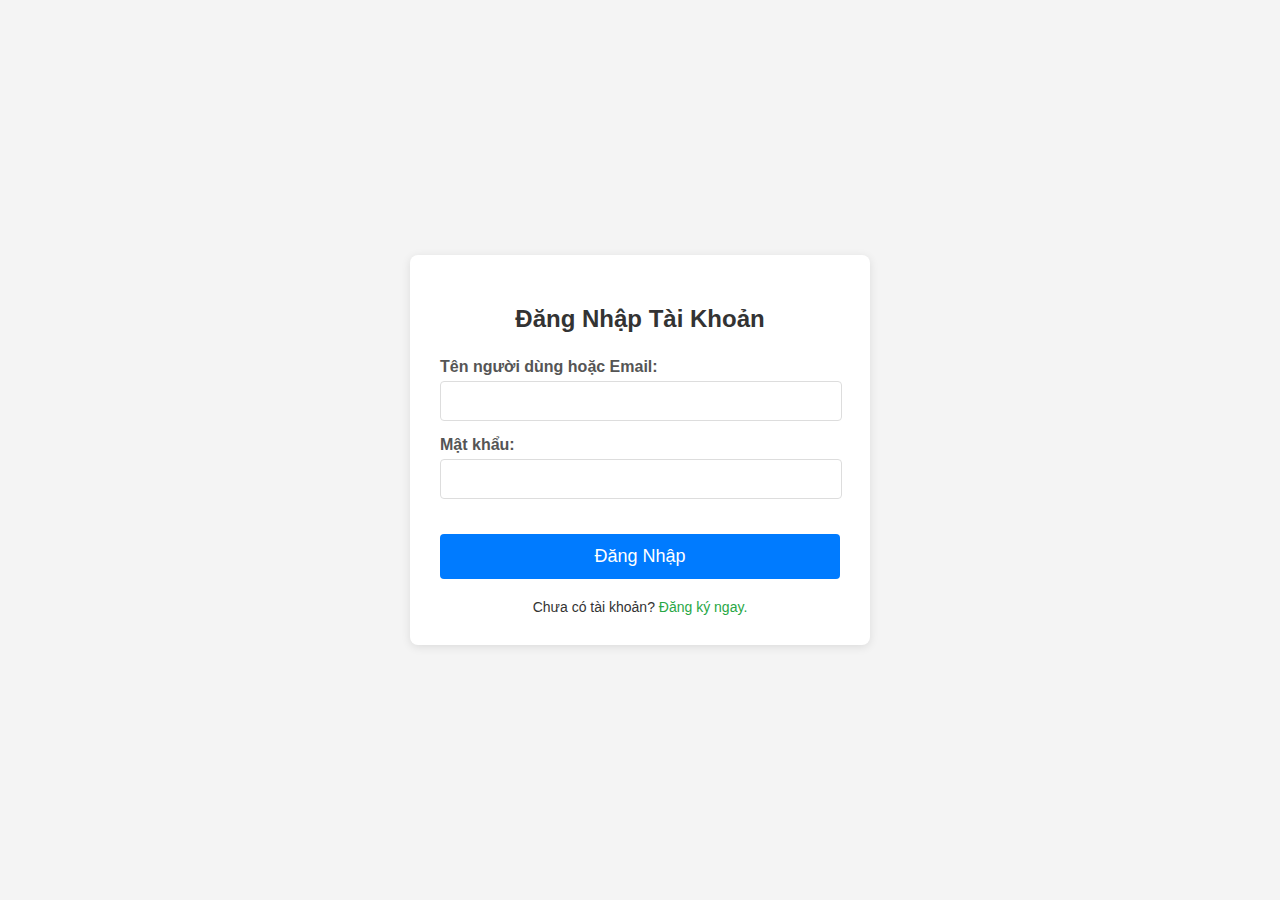
<file: public/login.html>
<!DOCTYPE html>
<html lang="vi">
<head>
    <meta charset="UTF-8">
    <meta name="viewport" content="width=device-width, initial-scale=1.0">
    <title>Đăng Nhập Tài Khoản</title>
    <link rel="stylesheet" href="css/style.css"> <!-- Đảm bảo liên kết đến CSS của bạn -->
    <style>
        /* CSS cơ bản cho form đăng nhập, bạn có thể chuyển vào style.css */
        body {
            font-family: Arial, sans-serif;
            background-color: #f4f4f4;
            display: flex;
            justify-content: center;
            align-items: center;
            min-height: 100vh;
            margin: 0;
        }
        .login-container {
            background-color: #fff;
            padding: 30px;
            border-radius: 8px;
            box-shadow: 0 2px 10px rgba(0, 0, 0, 0.1);
            width: 100%;
            max-width: 400px;
            text-align: center;
        }
        .login-container h2 {
            color: #333;
            margin-bottom: 25px;
        }
        .form-group {
            margin-bottom: 15px;
            text-align: left;
        }
        .form-group label {
            display: block;
            margin-bottom: 5px;
            color: #555;
            font-weight: bold;
        }
        .form-group input[type="text"],
        .form-group input[type="email"],
        .form-group input[type="password"] {
            width: calc(100% - 20px);
            padding: 10px;
            border: 1px solid #ddd;
            border-radius: 4px;
            font-size: 16px;
        }
        .btn-login {
            background-color: #007bff; /* Màu xanh dương */
            color: white;
            padding: 12px 20px;
            border: none;
            border-radius: 4px;
            cursor: pointer;
            font-size: 18px;
            width: 100%;
            margin-top: 20px;
        }
        .btn-login:hover {
            background-color: #0056b3;
        }
        .register-link {
            margin-top: 20px;
            font-size: 14px;
        }
        .register-link a {
            color: #28a745;
            text-decoration: none;
        }
        .register-link a:hover {
            text-decoration: underline;
        }
        .message {
            margin-top: 15px;
            padding: 10px;
            border-radius: 4px;
            display: none; /* Ẩn ban đầu */
        }
        .message.success {
            background-color: #d4edda;
            color: #155724;
            border: 1px solid #c3e6cb;
        }
        .message.error {
            background-color: #f8d7da;
            color: #721c24;
            border: 1px solid #f5c6cb;
        }
    </style>
</head>
<body>
    <div class="login-container">
        <h2>Đăng Nhập Tài Khoản</h2>
        <div id="message" class="message"></div> <!-- Thêm div để hiển thị thông báo -->
        <form id="loginForm">
            <div class="form-group">
                <label for="identifier">Tên người dùng hoặc Email:</label>
                <input type="text" id="identifier" name="identifier" required>
            </div>
            <div class="form-group">
                <label for="password">Mật khẩu:</label>
                <input type="password" id="password" name="password" required>
            </div>
            <button type="submit" class="btn-login">Đăng Nhập</button>
        </form>
        <div class="register-link">
            Chưa có tài khoản? <a href="register.html">Đăng ký ngay.</a>
        </div>
    </div>

    <script src="js/auth.js"></script> <!-- Liên kết đến file JavaScript -->
</body>
</html>
</file>
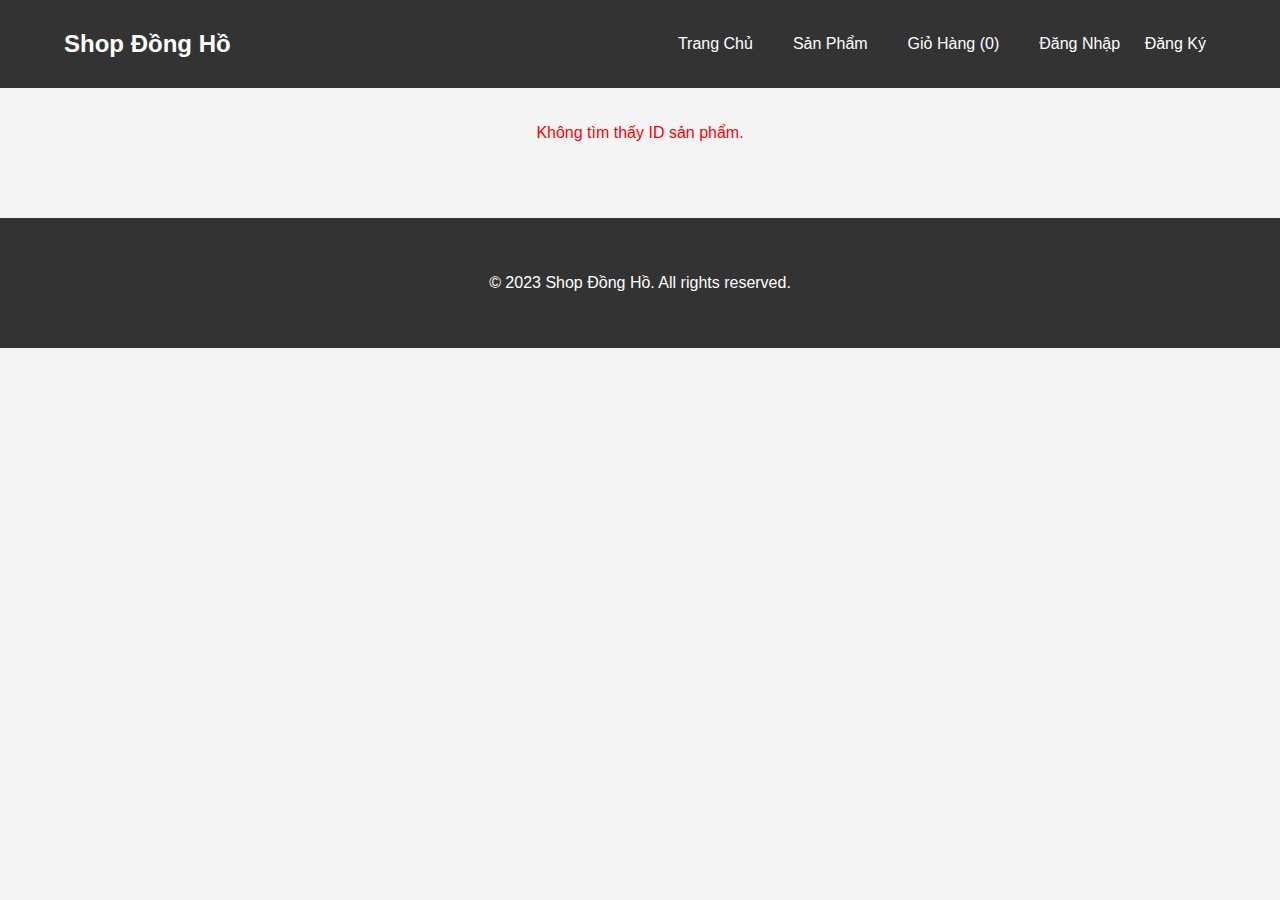
<file: public/product_detail.html>
<!DOCTYPE html>
<html lang="vi">
<head>
    <meta charset="UTF-8">
    <meta name="viewport" content="width=device-width, initial-scale=1.0">
    <title id="product-detail-title">Chi Tiết Sản Phẩm</title>
    <link rel="stylesheet" href="css/style.css">
    <style>
        .product-detail-wrapper {
            display: flex;
            gap: 30px;
            background-color: #fff;
            padding: 30px;
            border-radius: 8px;
            box-shadow: 0 2px 10px rgba(0,0,0,0.1);
            margin-top: 20px;
        }

        .product-image-gallery {
            flex: 0 0 40%; /* Chiếm 40% chiều rộng */
            text-align: center;
        }

        .product-image-gallery img {
            max-width: 100%;
            height: auto;
            border-radius: 8px;
            box-shadow: 0 2px 5px rgba(0,0,0,0.1);
        }

        .product-info {
            flex: 1; /* Chiếm phần còn lại */
        }

        .product-info h2 {
            font-size: 2.5em;
            margin-top: 0;
            color: #333;
        }

        .product-info .brand-category {
            font-size: 0.9em;
            color: #777;
            margin-bottom: 15px;
        }

        .product-info .price {
            font-size: 2em;
            color: #dc3545;
            font-weight: bold;
            margin-bottom: 20px;
        }

        .product-info .availability {
            margin-bottom: 15px;
            font-weight: bold;
        }

        .product-info .availability.in-stock {
            color: #28a745;
        }

        .product-info .availability.out-of-stock {
            color: #dc3545;
        }

        .product-description {
            margin-top: 30px;
            border-top: 1px solid #eee;
            padding-top: 20px;
        }

        .product-description h3 {
            color: #007bff;
        }

        .add-to-cart-section {
            display: flex;
            align-items: center;
            gap: 15px;
            margin-top: 20px;
            border-top: 1px solid #eee;
            padding-top: 20px;
        }

        .add-to-cart-section input[type="number"] {
            width: 70px;
            padding: 8px;
            border: 1px solid #ddd;
            border-radius: 4px;
            text-align: center;
        }

        .add-to-cart-section button {
            background-color: #28a745;
            color: #fff;
            padding: 12px 25px;
            border: none;
            border-radius: 5px;
            cursor: pointer;
            font-size: 1.1em;
            transition: background-color 0.3s ease;
        }

        .add-to-cart-section button:hover {
            background-color: #218838;
        }

        /* Responsive */
        @media (max-width: 768px) {
            .product-detail-wrapper {
                flex-direction: column;
            }
            .product-image-gallery {
                flex: 0 0 100%;
            }
            .product-info {
                flex: 0 0 100%;
            }
        }
    </style>
</head>
<body>
    <header>
        <div class="container">
            <div class="logo">
                <a href="index.html"><h1>Shop Đồng Hồ</h1></a>
            </div>
            <nav>
                <ul>
                    <li><a href="index.html">Trang Chủ</a></li>
                    <li><a href="products.html">Sản Phẩm</a></li>
                    <li><a href="cart.html">Giỏ Hàng <span id="cart-count">(0)</span></a></li>
                    <li id="auth-links">
                        <a href="login.html">Đăng Nhập</a>
                        <a href="register.html">Đăng Ký</a>
                    </li>
                    <li id="user-info" style="display: none;">
                        Xin chào, <span id="username-display"></span>! (<a href="#" id="logout-btn">Đăng Xuất</a>)
                    </li>
                </ul>
            </nav>
        </div>
    </header>

    <main class="container">
        <div id="product-detail-content">
            <!-- Nội dung chi tiết sản phẩm sẽ được tải bằng JavaScript -->
            <p style="text-align: center;">Đang tải chi tiết sản phẩm...</p>
        </div>
    </main>

    <footer>
        <div class="container">
            <p>&copy; 2023 Shop Đồng Hồ. All rights reserved.</p>
        </div>
    </footer>

    <script src="js/script.js"></script>
    <script src="js/auth.js"></script>
    <!-- Thêm script riêng cho trang chi tiết sản phẩm -->
    <script>
        document.addEventListener('DOMContentLoaded', async () => {
            const productId = new URLSearchParams(window.location.search).get('id');
            const productDetailContent = document.getElementById('product-detail-content');
            const productDetailTitle = document.getElementById('product-detail-title');

            if (!productId) {
                productDetailContent.innerHTML = '<p style="text-align: center; color: red;">Không tìm thấy ID sản phẩm.</p>';
                productDetailTitle.textContent = 'Lỗi - Shop Đồng Hồ';
                return;
            }

            try {
                const response = await fetch(`api/products.php?id=${productId}`);
                const result = await response.json();

                if (result.success && result.data) {
                    const product = result.data;
                    productDetailTitle.textContent = `${escapeHTML(product.name)} - Shop Đồng Hồ`;

                    productDetailContent.innerHTML = `
                        <div class="product-detail-wrapper">
                            <div class="product-image-gallery">
                                <img src="${product.image_url ? 'images/products/' + product.image_url : 'images/placeholder.jpg'}" alt="${escapeHTML(product.name)}">
                                <!-- Có thể thêm các ảnh nhỏ khác ở đây nếu có -->
                            </div>
                            <div class="product-info">
                                <h2>${escapeHTML(product.name)}</h2>
                                <p class="brand-category">Thương hiệu: ${escapeHTML(product.brand_name)} | Danh mục: ${escapeHTML(product.category_name)}</p>
                                <p class="price">${formatCurrency(product.price)}</p>
                                <p class="availability ${product.stock_quantity > 0 ? 'in-stock' : 'out-of-stock'}">
                                    Tình trạng: ${product.stock_quantity > 0 ? `Còn hàng (${product.stock_quantity} sản phẩm)` : 'Hết hàng'}
                                </p>
                                <div class="add-to-cart-section">
                                    <input type="number" id="quantity-input" value="1" min="1" max="${product.stock_quantity}" ${product.stock_quantity === 0 ? 'disabled' : ''}>
                                    <button id="add-to-cart-btn" data-product-id="${product.id}" ${product.stock_quantity === 0 ? 'disabled' : ''}>
                                        <i class="fas fa-cart-plus"></i> Thêm vào giỏ
                                    </button>
                                </div>
                                <div class="product-description">
                                    <h3>Mô tả sản phẩm</h3>
                                    <p>${escapeHTML(product.description)}</p>
                                </div>
                            </div>
                        </div>
                    `;

                    // Gắn sự kiện cho nút "Thêm vào giỏ"
                    const addToCartBtn = document.getElementById('add-to-cart-btn');
                    const quantityInput = document.getElementById('quantity-input');
                    if (addToCartBtn) {
                        addToCartBtn.addEventListener('click', async () => {
                            const productId = addToCartBtn.dataset.productId;
                            const quantity = parseInt(quantityInput.value);

                            if (quantity <= 0 || quantity > product.stock_quantity) {
                                showToast('Số lượng không hợp lệ hoặc vượt quá số lượng tồn kho.', 'error');
                                return;
                            }

                            const response = await fetch('api/cart.php', {
                                method: 'POST',
                                headers: { 'Content-Type': 'application/json' },
                                body: JSON.stringify({ product_id: productId, quantity: quantity })
                            });
                            const result = await response.json();
                            showToast(result.message, result.success ? 'success' : 'error');
                            if (result.success) {
                                updateCartCount(); // Cập nhật số lượng giỏ hàng trên header
                            }
                        });
                    }

                } else {
                    productDetailContent.innerHTML = '<p style="text-align: center; color: red;">Không tìm thấy sản phẩm này.</p>';
                    productDetailTitle.textContent = 'Sản phẩm không tồn tại - Shop Đồng Hồ';
                }
            } catch (error) {
                console.error('Error loading product detail:', error);
                productDetailContent.innerHTML = '<p style="text-align: center; color: red;">Đã xảy ra lỗi khi tải chi tiết sản phẩm.</p>';
                productDetailTitle.textContent = 'Lỗi - Shop Đồng Hồ';
            }
        });
    </script>
</body>
</html>
</file>
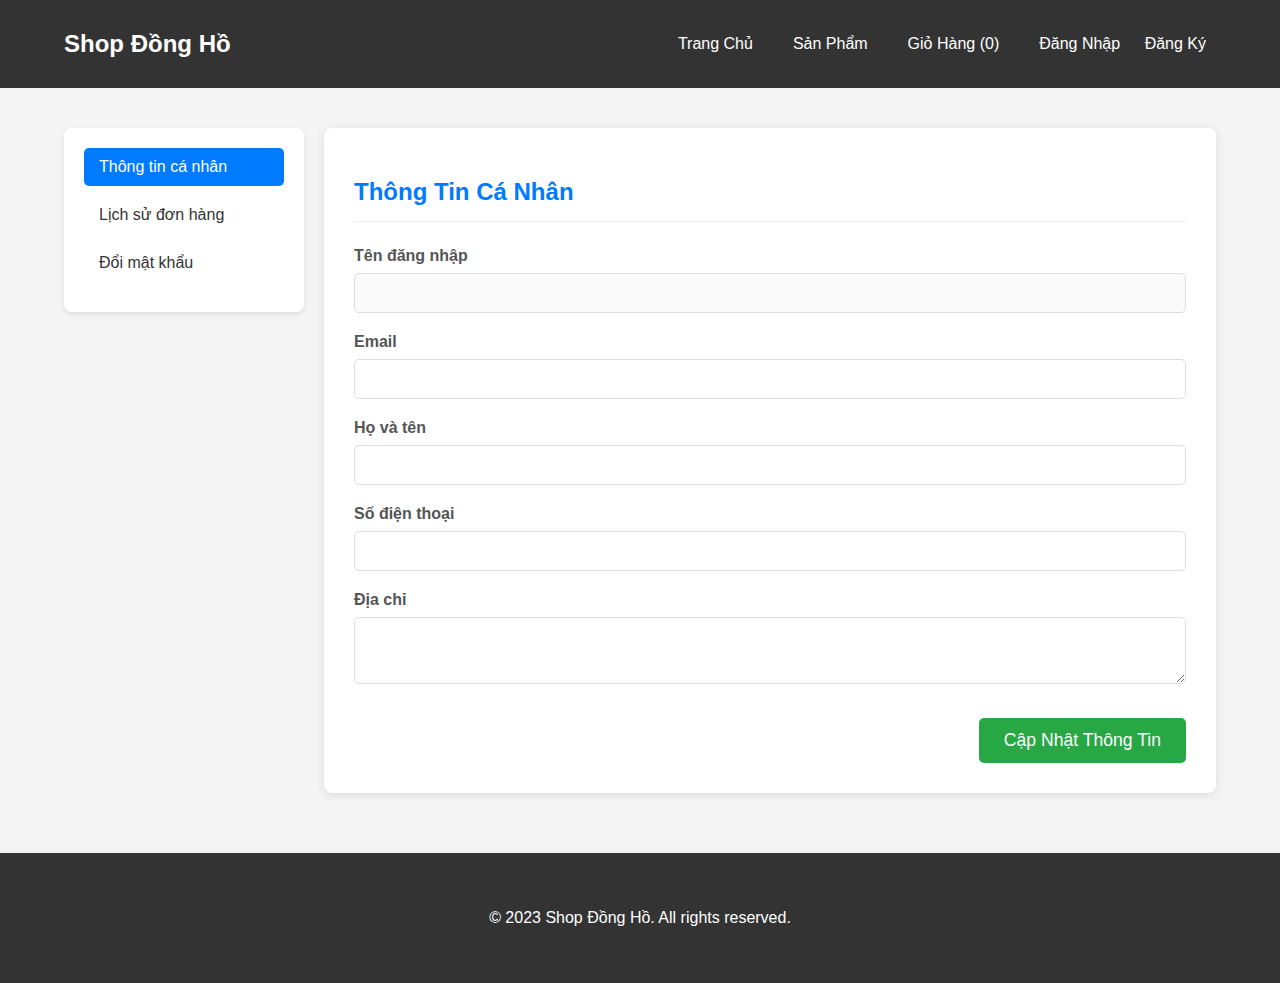
<file: public/profile.html>
<!DOCTYPE html>
<html lang="vi">
<head>
    <meta charset="UTF-8">
    <meta name="viewport" content="width=device-width, initial-scale=1.0">
    <title>Hồ Sơ Của Tôi - Shop Đồng Hồ</title>
    <link rel="stylesheet" href="css/style.css">
    <style>
        .profile-page-wrapper {
            display: flex;
            gap: 20px;
            margin-top: 20px;
            flex-wrap: wrap;
        }

        .profile-sidebar {
            flex: 0 0 200px; /* Chiều rộng cố định cho sidebar */
            background-color: #fff;
            padding: 20px;
            border-radius: 8px;
            box-shadow: 0 2px 5px rgba(0,0,0,0.1);
            height: fit-content; /* Đảm bảo chiều cao không tràn */
        }

        .profile-sidebar ul {
            list-style: none;
            padding: 0;
            margin: 0;
        }

        .profile-sidebar li {
            margin-bottom: 10px;
        }

        .profile-sidebar li a {
            display: block;
            padding: 10px 15px;
            color: #333;
            text-decoration: none;
            border-radius: 5px;
            transition: background-color 0.3s ease, color 0.3s ease;
        }

        .profile-sidebar li a:hover,
        .profile-sidebar li a.active {
            background-color: #007bff;
            color: #fff;
        }

        .profile-content {
            flex: 1;
            background-color: #fff;
            padding: 30px;
            border-radius: 8px;
            box-shadow: 0 2px 10px rgba(0,0,0,0.1);
        }

        .profile-content h2 {
            color: #007bff;
            margin-bottom: 25px;
            border-bottom: 1px solid #eee;
            padding-bottom: 15px;
        }

        /* Tabs */
        .tab-pane {
            display: none;
        }
        .tab-pane.active {
            display: block;
        }

        /* Form styling (tương tự checkout.html) */
        .form-group {
            margin-bottom: 20px;
        }

        .form-group label {
            display: block;
            margin-bottom: 8px;
            font-weight: bold;
            color: #555;
        }

        .form-group input[type="text"],
        .form-group input[type="email"],
        .form-group input[type="tel"],
        .form-group input[type="password"],
        .form-group textarea {
            width: calc(100% - 22px);
            padding: 10px;
            border: 1px solid #ddd;
            border-radius: 5px;
            font-size: 1em;
        }

        .form-actions {
            margin-top: 30px;
            text-align: right;
        }

        .form-actions button {
            background-color: #28a745;
            color: #fff;
            padding: 12px 25px;
            border: none;
            border-radius: 5px;
            cursor: pointer;
            font-size: 1.1em;
            transition: background-color 0.3s ease;
        }

        .form-actions button:hover {
            background-color: #218838;
        }

        /* Order history table */
        .order-history-table {
            width: 100%;
            border-collapse: collapse;
            margin-top: 20px;
        }

        .order-history-table th, .order-history-table td {
            border: 1px solid #ddd;
            padding: 10px;
            text-align: left;
            vertical-align: middle;
        }

        .order-history-table th {
            background-color: #f8f8f8;
            font-weight: bold;
        }

        .order-status.pending { color: orange; }
        .order-status.processing { color: #007bff; }
        .order-status.shipped { color: #28a745; }
        .order-status.delivered { color: green; }
        .order-status.cancelled { color: red; }

        .btn-view-order {
            background-color: #007bff;
            color: #fff;
            padding: 5px 10px;
            border: none;
            border-radius: 4px;
            cursor: pointer;
            text-decoration: none;
        }

        /* Order Detail Modal */
        .modal {
            display: none; /* Hidden by default */
            position: fixed; /* Stay in place */
            z-index: 1000; /* Sit on top */
            left: 0;
            top: 0;
            width: 100%; /* Full width */
            height: 100%; /* Full height */
            overflow: auto; /* Enable scroll if needed */
            background-color: rgba(0,0,0,0.4); /* Black w/ opacity */
        }

        .modal-content {
            background-color: #fefefe;
            margin: 5% auto; /* 15% from the top and centered */
            padding: 30px;
            border: 1px solid #888;
            width: 80%; /* Could be more or less, depending on screen size */
            max-width: 800px;
            border-radius: 10px;
            position: relative;
            box-shadow: 0 4px 8px 0 rgba(0,0,0,0.2), 0 6px 20px 0 rgba(0,0,0,0.19);
        }

        .close-button {
            color: #aaa;
            float: right;
            font-size: 28px;
            font-weight: bold;
        }

        .close-button:hover,
        .close-button:focus {
            color: black;
            text-decoration: none;
            cursor: pointer;
        }

        .modal-body p { margin-bottom: 10px; }
        .modal-body ul { list-style: none; padding: 0; margin-top: 15px; }
        .modal-body ul li {
            border-bottom: 1px dotted #eee;
            padding: 8px 0;
            display: flex;
            justify-content: space-between;
            align-items: center;
        }
        .modal-body ul li img { width: 50px; height: 50px; object-fit: cover; margin-right: 10px; border-radius: 4px; }
        .modal-body .item-info { flex-grow: 1; }
        .modal-body .item-price { font-weight: bold; color: #dc3545; }
        .modal-body .modal-total {
            font-size: 1.2em;
            font-weight: bold;
            text-align: right;
            margin-top: 20px;
            padding-top: 15px;
            border-top: 1px solid #ddd;
        }

        @media (max-width: 768px) {
            .profile-page-wrapper {
                flex-direction: column;
            }
            .profile-sidebar {
                flex: 1 1 100%;
                width: 100%;
            }
            .profile-content {
                flex: 1 1 100%;
            }
            .modal-content {
                width: 95%;
                margin: 20px auto;
            }
        }
    </style>
</head>
<body>
    <header>
        <div class="container">
            <div class="logo">
                <a href="index.html"><h1>Shop Đồng Hồ</h1></a>
            </div>
            <nav>
                <ul>
                    <li><a href="index.html">Trang Chủ</a></li>
                    <li><a href="products.html">Sản Phẩm</a></li>
                    <li><a href="cart.html">Giỏ Hàng <span id="cart-count">(0)</span></a></li>
                    <li id="auth-links">
                        <a href="login.html">Đăng Nhập</a>
                        <a href="register.html">Đăng Ký</a>
                    </li>
                    <li id="user-info" style="display: none;">
                        Xin chào, <span id="username-display"></span>! (<a href="#" id="logout-btn">Đăng Xuất</a>)
                    </li>
                </ul>
            </nav>
        </div>
    </header>

    <main class="container">
        <div class="profile-page-wrapper">
            <aside class="profile-sidebar">
                <ul>
                    <li><a href="#personal-info" class="tab-link active" data-tab="personal-info">Thông tin cá nhân</a></li>
                    <li><a href="#order-history" class="tab-link" data-tab="order-history">Lịch sử đơn hàng</a></li>
                    <li><a href="#change-password" class="tab-link" data-tab="change-password">Đổi mật khẩu</a></li>
                </ul>
            </aside>

            <div class="profile-content">
                <!-- Tab: Thông tin cá nhân -->
                <div id="personal-info" class="tab-pane active">
                    <h2>Thông Tin Cá Nhân</h2>
                    <form id="personal-info-form">
                        <div class="form-group">
                            <label for="profile-username">Tên đăng nhập</label>
                            <input type="text" id="profile-username" name="username" disabled>
                        </div>
                        <div class="form-group">
                            <label for="profile-email">Email</label>
                            <input type="email" id="profile-email" name="email">
                        </div>
                        <div class="form-group">
                            <label for="profile-fullname">Họ và tên</label>
                            <input type="text" id="profile-fullname" name="fullname">
                        </div>
                        <div class="form-group">
                            <label for="profile-phone-number">Số điện thoại</label>
                            <input type="tel" id="profile-phone-number" name="phone_number">
                        </div>
                        <div class="form-group">
                            <label for="profile-address">Địa chỉ</label>
                            <textarea id="profile-address" name="address" rows="3"></textarea>
                        </div>
                        <div class="form-actions">
                            <button type="submit">Cập Nhật Thông Tin</button>
                        </div>
                    </form>
                </div>

                <!-- Tab: Lịch sử đơn hàng -->
                <div id="order-history" class="tab-pane">
                    <h2>Lịch Sử Đơn Hàng</h2>
                    <div id="order-history-list">
                        <p style="text-align: center;">Đang tải lịch sử đơn hàng...</p>
                    </div>
                </div>

                <!-- Tab: Đổi mật khẩu -->
                <div id="change-password" class="tab-pane">
                    <h2>Đổi Mật Khẩu</h2>
                    <form id="change-password-form">
                        <div class="form-group">
                            <label for="old-password">Mật khẩu cũ</label>
                            <input type="password" id="old-password" name="old_password" required>
                        </div>
                        <div class="form-group">
                            <label for="new-password">Mật khẩu mới</label>
                            <input type="password" id="new-password" name="new_password" required>
                        </div>
                        <div class="form-group">
                            <label for="confirm-new-password">Xác nhận mật khẩu mới</label>
                            <input type="password" id="confirm-new-password" name="confirm_new_password" required>
                        </div>
                        <div class="form-actions">
                            <button type="submit">Đổi Mật Khẩu</button>
                        </div>
                    </form>
                </div>
            </div>
        </div>

        <!-- Modal for Order Detail -->
        <div id="orderDetailModal" class="modal">
            <div class="modal-content">
                <span class="close-button">&times;</span>
                <h2>Chi Tiết Đơn Hàng <span id="modal-order-id"></span></h2>
                <div class="modal-body">
                    <p><strong>Ngày đặt:</strong> <span id="modal-order-date"></span></p>
                    <p><strong>Địa chỉ giao hàng:</strong> <span id="modal-shipping-address"></span></p>
                    <p><strong>Số điện thoại:</strong> <span id="modal-phone-number"></span></p>
                    <p><strong>Phương thức thanh toán:</strong> <span id="modal-payment-method"></span></p>
                    <p><strong>Trạng thái:</strong> <span id="modal-order-status"></span></p>
                    <p><strong>Ghi chú:</strong> <span id="modal-order-notes"></span></p>

                    <h3>Sản phẩm</h3>
                    <ul id="modal-order-items">
                        <!-- Order items will be loaded here -->
                    </ul>
                    <div class="modal-total">
                        Tổng cộng: <span id="modal-order-total-amount"></span>
                    </div>
                </div>
            </div>
        </div>
    </main>

    <footer>
        <div class="container">
            <p>&copy; 2023 Shop Đồng Hồ. All rights reserved.</p>
        </div>
    </footer>

    <script src="js/script.js"></script>
    <script src="js/auth.js"></script>
    <!-- Script riêng cho trang hồ sơ -->
    <script>
        document.addEventListener('DOMContentLoaded', async () => {
            const personalInfoForm = document.getElementById('personal-info-form');
            const changePasswordForm = document.getElementById('change-password-form');
            const orderHistoryList = document.getElementById('order-history-list');

            const orderDetailModal = document.getElementById('orderDetailModal');
            const closeButton = document.querySelector('.close-button');

            // --- Quản lý Tabs ---
            const tabLinks = document.querySelectorAll('.tab-link');
            const tabPanes = document.querySelectorAll('.tab-pane');

            function activateTab(tabId) {
                tabPanes.forEach(pane => pane.classList.remove('active'));
                tabLinks.forEach(link => link.classList.remove('active'));

                document.getElementById(tabId).classList.add('active');
                document.querySelector(`.tab-link[data-tab="${tabId}"]`).classList.add('active');

                // Tải dữ liệu riêng cho từng tab khi nó được kích hoạt
                if (tabId === 'personal-info') {
                    loadPersonalInfo();
                } else if (tabId === 'order-history') {
                    loadOrderHistory();
                }
            }

            tabLinks.forEach(link => {
                link.addEventListener('click', (e) => {
                    e.preventDefault();
                    const tabId = e.target.dataset.tab;
                    // Cập nhật URL để giữ trạng thái tab khi refresh
                    window.history.pushState(null, '', `profile.html?tab=${tabId}`);
                    activateTab(tabId);
                });
            });

            // Kiểm tra URL khi tải trang để kích hoạt tab phù hợp
            const urlParams = new URLSearchParams(window.location.search);
            const initialTab = urlParams.get('tab') || 'personal-info';
            activateTab(initialTab);


            // --- Load thông tin cá nhân ---
            const loadPersonalInfo = async () => {
                const userId = localStorage.getItem('user_id');
                if (!userId) {
                    showToast('Bạn cần đăng nhập để xem hồ sơ.', 'warning');
                    setTimeout(() => window.location.href = 'login.html', 2000);
                    return;
                }
                try {
                    const response = await fetch(`api/users.php?id=${userId}`);
                    const result = await response.json();

                    if (result.success && result.data) {
                        const user = result.data;
                        document.getElementById('profile-username').value = user.username || '';
                        document.getElementById('profile-email').value = user.email || '';
                        document.getElementById('profile-fullname').value = user.fullname || '';
                        document.getElementById('profile-phone-number').value = user.phone_number || '';
                        document.getElementById('profile-address').value = user.address || '';
                    } else {
                        showToast(result.message, 'error');
                    }
                } catch (error) {
                    console.error('Error loading personal info:', error);
                    showToast('Đã xảy ra lỗi khi tải thông tin cá nhân.', 'error');
                }
            };

            // --- Cập nhật thông tin cá nhân ---
            personalInfoForm.addEventListener('submit', async (e) => {
                e.preventDefault();
                const userId = localStorage.getItem('user_id');
                if (!userId) { return; }

                const formData = new FormData(personalInfoForm);
                const updatedInfo = {
                    email: formData.get('email'),
                    fullname: formData.get('fullname'),
                    phone_number: formData.get('phone_number'),
                    address: formData.get('address')
                };

                try {
                    const response = await fetch(`api/users.php?id=${userId}`, {
                        method: 'PUT',
                        headers: { 'Content-Type': 'application/json' },
                        body: JSON.stringify(updatedInfo)
                    });
                    const result = await response.json();
                    showToast(result.message, result.success ? 'success' : 'error');
                    if (result.success) {
                        // Cập nhật lại username trên header nếu fullname thay đổi
                        updateAuthDisplay();
                    }
                } catch (error) {
                    console.error('Error updating personal info:', error);
                    showToast('Đã xảy ra lỗi khi cập nhật thông tin.', 'error');
                }
            });

            // --- Đổi mật khẩu ---
            changePasswordForm.addEventListener('submit', async (e) => {
                e.preventDefault();
                const userId = localStorage.getItem('user_id');
                if (!userId) { return; }

                const oldPassword = document.getElementById('old-password').value;
                const newPassword = document.getElementById('new-password').value;
                const confirmNewPassword = document.getElementById('confirm-new-password').value;

                if (newPassword !== confirmNewPassword) {
                    showToast('Mật khẩu mới và xác nhận mật khẩu không khớp.', 'error');
                    return;
                }
                if (newPassword.length < 6) {
                    showToast('Mật khẩu mới phải có ít nhất 6 ký tự.', 'error');
                    return;
                }

                try {
                    const response = await fetch(`api/users.php?id=${userId}`, {
                        method: 'PUT',
                        headers: { 'Content-Type': 'application/json' },
                        body: JSON.stringify({ old_password: oldPassword, new_password: newPassword })
                    });
                    const result = await response.json();
                    showToast(result.message, result.success ? 'success' : 'error');
                    if (result.success) {
                        changePasswordForm.reset(); // Xóa form sau khi đổi thành công
                    }
                } catch (error) {
                    console.error('Error changing password:', error);
                    showToast('Đã xảy ra lỗi khi đổi mật khẩu.', 'error');
                }
            });

            // --- Tải lịch sử đơn hàng ---
            const loadOrderHistory = async () => {
                orderHistoryList.innerHTML = '<p style="text-align: center;">Đang tải lịch sử đơn hàng...</p>';
                const userId = localStorage.getItem('user_id');
                if (!userId) { return; }

                try {
                    const response = await fetch('api/orders.php'); // Lấy tất cả đơn hàng của user_id
                    const result = await response.json();

                    if (result.success && result.data.length > 0) {
                        let orderHtml = `
                            <table class="order-history-table">
                                <thead>
                                    <tr>
                                        <th>Mã ĐH</th>
                                        <th>Ngày đặt</th>
                                        <th>Tổng tiền</th>
                                        <th>Trạng thái</th>
                                        <th>Thao tác</th>
                                    </tr>
                                </thead>
                                <tbody>
                        `;
                        result.data.forEach(order => {
                            orderHtml += `
                                <tr>
                                    <td>#${order.id}</td>
                                    <td>${new Date(order.order_date).toLocaleDateString('vi-VN')}</td>
                                    <td>${formatCurrency(order.total_amount)}</td>
                                    <td><span class="order-status ${order.status}">${formatOrderStatus(order.status)}</span></td>
                                    <td><button class="btn-view-order" data-order-id="${order.id}">Xem chi tiết</button></td>
                                </tr>
                            `;
                        });
                        orderHtml += `
                                </tbody>
                            </table>
                        `;
                        orderHistoryList.innerHTML = orderHtml;

                        // Gắn sự kiện cho nút "Xem chi tiết"
                        document.querySelectorAll('.btn-view-order').forEach(button => {
                            button.addEventListener('click', (e) => {
                                const orderId = e.target.dataset.orderId;
                                showOrderDetail(orderId);
                            });
                        });
                    } else {
                        orderHistoryList.innerHTML = '<p style="text-align: center;">Bạn chưa có đơn hàng nào.</p>';
                    }
                } catch (error) {
                    console.error('Error loading order history:', error);
                    orderHistoryList.innerHTML = '<p style="text-align: center; color: red;">Đã xảy ra lỗi khi tải lịch sử đơn hàng.</p>';
                }
            };

            // --- Hiển thị chi tiết đơn hàng trong Modal ---
            const showOrderDetail = async (orderId) => {
                try {
                    const response = await fetch(`api/orders.php?id=${orderId}`);
                    const result = await response.json();

                    if (result.success && result.data) {
                        const order = result.data;
                        document.getElementById('modal-order-id').textContent = `#${order.id}`;
                        document.getElementById('modal-order-date').textContent = new Date(order.order_date).toLocaleString('vi-VN');
                        document.getElementById('modal-shipping-address').textContent = escapeHTML(order.shipping_address);
                        document.getElementById('modal-phone-number').textContent = escapeHTML(order.phone_number);
                        document.getElementById('modal-payment-method').textContent = formatPaymentMethod(order.payment_method);
                        document.getElementById('modal-order-status').textContent = formatOrderStatus(order.status);
                        document.getElementById('modal-order-status').className = `order-status ${order.status}`; // Cập nhật class
                        document.getElementById('modal-order-notes').textContent = escapeHTML(order.notes || 'Không có');
                        document.getElementById('modal-order-total-amount').textContent = formatCurrency(order.total_amount);

                        const orderItemsList = document.getElementById('modal-order-items');
                        orderItemsList.innerHTML = ''; // Clear previous items

                        order.items.forEach(item => {
                            const listItem = document.createElement('li');
                            listItem.innerHTML = `
                                <img src="${item.image_url ? 'images/products/' + item.image_url : 'images/placeholder.jpg'}" alt="${escapeHTML(item.product_name)}">
                                <div class="item-info">
                                    ${escapeHTML(item.product_name)} (x${item.quantity})
                                </div>
                                <span class="item-price">${formatCurrency(item.price * item.quantity)}</span>
                            `;
                            orderItemsList.appendChild(listItem);
                        });

                        orderDetailModal.style.display = 'block'; // Hiển thị modal
                    } else {
                        showToast(result.message, 'error');
                    }
                } catch (error) {
                    console.error('Error fetching order detail:', error);
                    showToast('Đã xảy ra lỗi khi tải chi tiết đơn hàng.', 'error');
                }
            };

            // --- Đóng Modal ---
            closeButton.addEventListener('click', () => {
                orderDetailModal.style.display = 'none';
            });
            window.addEventListener('click', (event) => {
                if (event.target === orderDetailModal) {
                    orderDetailModal.style.display = 'none';
                }
            });

            // Helper function to format order status
            function formatOrderStatus(status) {
                const statusMap = {
                    'pending': 'Chờ xác nhận',
                    'processing': 'Đang xử lý',
                    'shipped': 'Đang giao hàng',
                    'delivered': 'Đã giao hàng',
                    'cancelled': 'Đã hủy'
                };
                return statusMap[status] || status;
            }

            function formatPaymentMethod(method) {
                const methodMap = {
                    'COD': 'Thanh toán khi nhận hàng',
                    'Bank Transfer': 'Chuyển khoản ngân hàng',
                    'MoMo': 'Ví điện tử MoMo', // ví dụ
                    'ZaloPay': 'Ví điện tử ZaloPay', // ví dụ
                    'Credit Card': 'Thẻ tín dụng' // ví dụ
                };
                return methodMap[method] || method;
            }
        });
    </script>
</body>
</html>
</file>
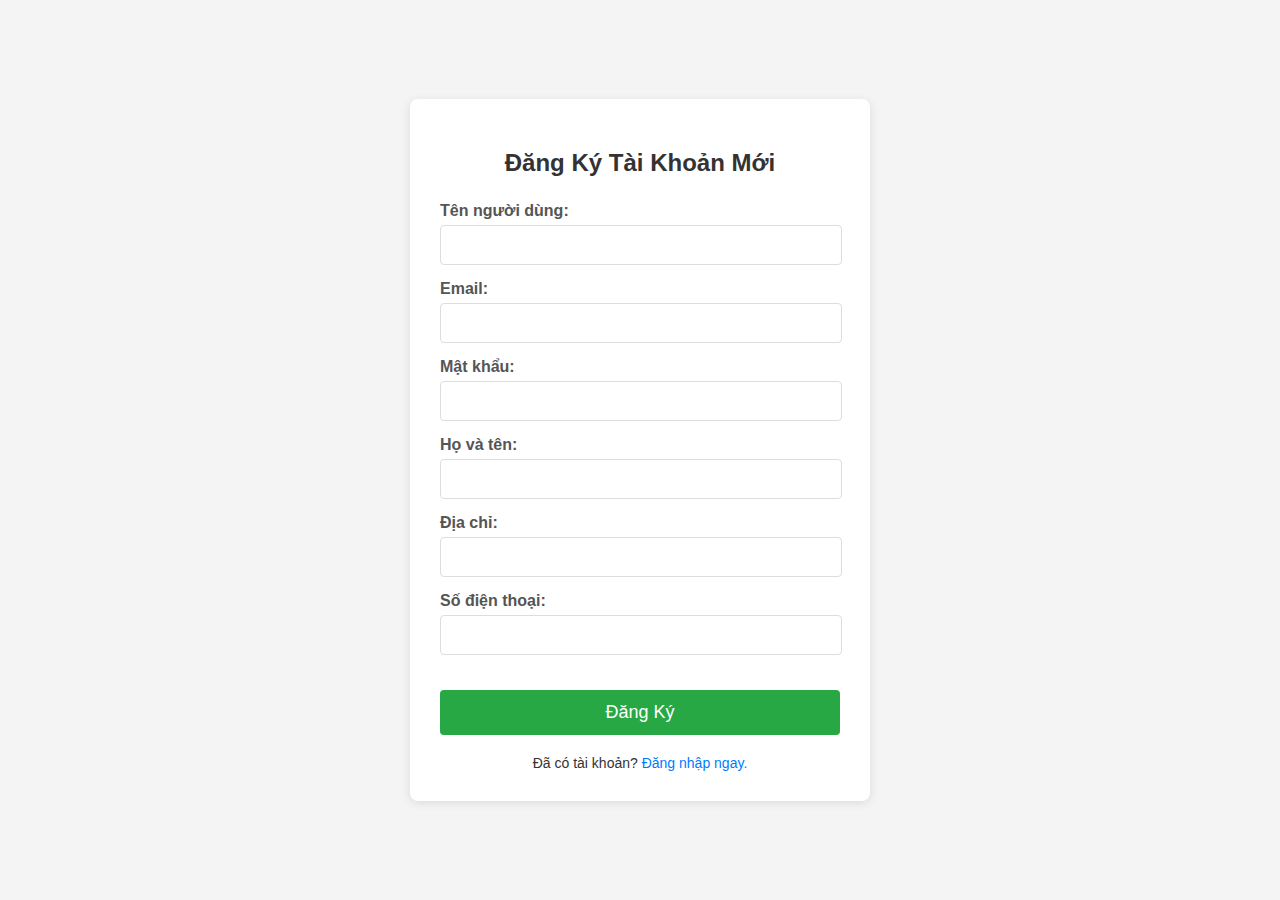
<file: public/register.html>
<!DOCTYPE html>
<html lang="vi">
<head>
    <meta charset="UTF-8">
    <meta name="viewport" content="width=device-width, initial-scale=1.0">
    <title>Đăng Ký Tài Khoản Mới</title>
    <link rel="stylesheet" href="css/style.css"> <!-- Đảm bảo liên kết đến CSS của bạn -->
    <style>
        /* CSS cơ bản cho form đăng ký, bạn có thể chuyển vào style.css */
        body {
            font-family: Arial, sans-serif;
            background-color: #f4f4f4;
            display: flex;
            justify-content: center;
            align-items: center;
            min-height: 100vh;
            margin: 0;
        }
        .register-container {
            background-color: #fff;
            padding: 30px;
            border-radius: 8px;
            box-shadow: 0 2px 10px rgba(0, 0, 0, 0.1);
            width: 100%;
            max-width: 400px;
            text-align: center;
        }
        .register-container h2 {
            color: #333;
            margin-bottom: 25px;
        }
        .form-group {
            margin-bottom: 15px;
            text-align: left;
        }
        .form-group label {
            display: block;
            margin-bottom: 5px;
            color: #555;
            font-weight: bold;
        }
        .form-group input[type="text"],
        .form-group input[type="email"],
        .form-group input[type="password"] {
            width: calc(100% - 20px);
            padding: 10px;
            border: 1px solid #ddd;
            border-radius: 4px;
            font-size: 16px;
        }
        .btn-register {
            background-color: #28a745; /* Màu xanh lá cây */
            color: white;
            padding: 12px 20px;
            border: none;
            border-radius: 4px;
            cursor: pointer;
            font-size: 18px;
            width: 100%;
            margin-top: 20px;
        }
        .btn-register:hover {
            background-color: #218838;
        }
        .login-link {
            margin-top: 20px;
            font-size: 14px;
        }
        .login-link a {
            color: #007bff;
            text-decoration: none;
        }
        .login-link a:hover {
            text-decoration: underline;
        }
        .message {
            margin-top: 15px;
            padding: 10px;
            border-radius: 4px;
            display: none; /* Ẩn ban đầu */
        }
        .message.success {
            background-color: #d4edda;
            color: #155724;
            border: 1px solid #c3e6cb;
        }
        .message.error {
            background-color: #f8d7da;
            color: #721c24;
            border: 1px solid #f5c6cb;
        }
    </style>
</head>
<body>
    <div class="register-container">
        <h2>Đăng Ký Tài Khoản Mới</h2>
        <div id="message" class="message"></div> <!-- Thêm div để hiển thị thông báo -->
        <form id="registerForm">
            <div class="form-group">
                <label for="username">Tên người dùng:</label>
                <input type="text" id="username" name="username" required>
            </div>
            <div class="form-group">
                <label for="email">Email:</label>
                <input type="email" id="email" name="email" required>
            </div>
            <div class="form-group">
                <label for="password">Mật khẩu:</label>
                <input type="password" id="password" name="password" required>
            </div>
            <div class="form-group">
                <label for="fullname">Họ và tên:</label>
                <input type="text" id="fullname" name="fullname">
            </div>
            <div class="form-group">
                <label for="address">Địa chỉ:</label>
                <input type="text" id="address" name="address">
            </div>
            <div class="form-group">
                <label for="phone_number">Số điện thoại:</label>
                <input type="text" id="phone_number" name="phone_number">
            </div>
            <button type="submit" class="btn-register">Đăng Ký</button>
        </form>
        <div class="login-link">
            Đã có tài khoản? <a href="login.html">Đăng nhập ngay.</a>
        </div>
    </div>

    <script src="js/auth.js"></script> <!-- Liên kết đến file JavaScript -->
</body>
</html>
</file>
<file: public/css/style.css>
/* General Styles */
body {
    font-family: Arial, sans-serif;
    margin: 0;
    padding: 0;
    background-color: #f4f4f4;
    color: #333;
}

.container {
    width: 90%;
    max-width: 1200px;
    margin: 0 auto;
    padding: 20px 0;
}

/* Header */
header {
    background-color: #333;
    color: #fff;
    padding: 10px 0;
}

header .container {
    display: flex;
    justify-content: space-between;
    align-items: center;
}

.logo h1 {
    margin: 0;
    font-size: 24px;
}

.logo a {
    color: #fff;
    text-decoration: none;
}

nav ul {
    list-style: none;
    margin: 0;
    padding: 0;
    display: flex;
}

nav ul li {
    margin-left: 20px;
}

nav ul li a {
    color: #fff;
    text-decoration: none;
    padding: 5px 10px;
    transition: background-color 0.3s ease;
}

nav ul li a:hover {
    background-color: #555;
    border-radius: 4px;
}

/* Hero Banner */
.hero-banner {
    text-align: center;
    padding: 50px 0;
    background-color: #fff;
    margin-bottom: 20px;
    border-radius: 8px;
    box-shadow: 0 2px 5px rgba(0,0,0,0.1);
}

.hero-banner img {
    max-height: 300px;
    object-fit: cover;
    margin-bottom: 20px;
    border-radius: 8px;
}

.hero-banner h2 {
    font-size: 2.5em;
    margin-bottom: 10px;
    color: #007bff;
}

.hero-banner p {
    font-size: 1.2em;
    margin-bottom: 30px;
}

.btn-primary {
    display: inline-block;
    background-color: #007bff;
    color: #fff;
    padding: 10px 20px;
    text-decoration: none;
    border-radius: 5px;
    transition: background-color 0.3s ease;
}

.btn-primary:hover {
    background-color: #0056b3;
}

/* Product Grid */
.featured-products h2 {
    text-align: center;
    margin-bottom: 30px;
    color: #007bff;
}

.product-grid {
    display: grid;
    grid-template-columns: repeat(auto-fit, minmax(280px, 1fr));
    gap: 20px;
    background-color: #fff;
    padding: 20px;
    border-radius: 8px;
    box-shadow: 0 2px 5px rgba(0,0,0,0.1);
}

.product-item {
    background-color: #fff;
    border: 1px solid #ddd;
    border-radius: 8px;
    text-align: center;
    padding: 15px;
    transition: transform 0.2s ease, box-shadow 0.2s ease;
}

.product-item:hover {
    transform: translateY(-5px);
    box-shadow: 0 5px 15px rgba(0,0,0,0.15);
}

.product-item img {
    max-width: 100%;
    height: 200px;
    object-fit: contain;
    margin-bottom: 10px;
    border-radius: 4px;
}

.product-item h3 {
    font-size: 1.2em;
    margin: 10px 0;
    height: 3em; /* Giới hạn chiều cao để đồng bộ */
    overflow: hidden;
    text-overflow: ellipsis;
}

.product-item p.price {
    font-size: 1.3em;
    color: #dc3545;
    font-weight: bold;
    margin-bottom: 15px;
}

.product-item .btn-add-to-cart {
    background-color: #28a745;
    color: #fff;
    padding: 8px 15px;
    border: none;
    border-radius: 5px;
    cursor: pointer;
    transition: background-color 0.3s ease;
}

.product-item .btn-add-to-cart:hover {
    background-color: #218838;
}

/* Footer */
footer {
    background-color: #333;
    color: #fff;
    text-align: center;
    padding: 20px 0;
    margin-top: 40px;
}

/* Responsive */
@media (max-width: 768px) {
    header .container {
        flex-direction: column;
        text-align: center;
    }

    nav ul {
        flex-direction: column;
        margin-top: 10px;
    }

    nav ul li {
        margin: 5px 0;
    }

    .hero-banner h2 {
        font-size: 2em;
    }

    .product-grid {
        grid-template-columns: 1fr; /* Một cột trên màn hình nhỏ */
    }
}
/* Trong style.css */
#toast-container {
    position: fixed;
    bottom: 20px;
    right: 20px;
    z-index: 1000;
    display: flex;
    flex-direction: column;
    gap: 10px;
}

.toast {
    background-color: #333;
    color: #fff;
    padding: 10px 15px;
    border-radius: 5px;
    box-shadow: 0 2px 10px rgba(0, 0, 0, 0.2);
    animation: fadeIn 0.5s ease-out, fadeOut 0.5s ease-out 2.5s forwards;
}

.toast.toast-success { background-color: #28a745; }
.toast.toast-error { background-color: #dc3545; }
.toast.toast-info { background-color: #17a2b8; }

@keyframes fadeIn {
    from { opacity: 0; transform: translateY(20px); }
    to { opacity: 1; transform: translateY(0); }
}

@keyframes fadeOut {
    from { opacity: 1; transform: translateY(0); }
    to { opacity: 0; transform: translateY(20px); }
}
</file>
